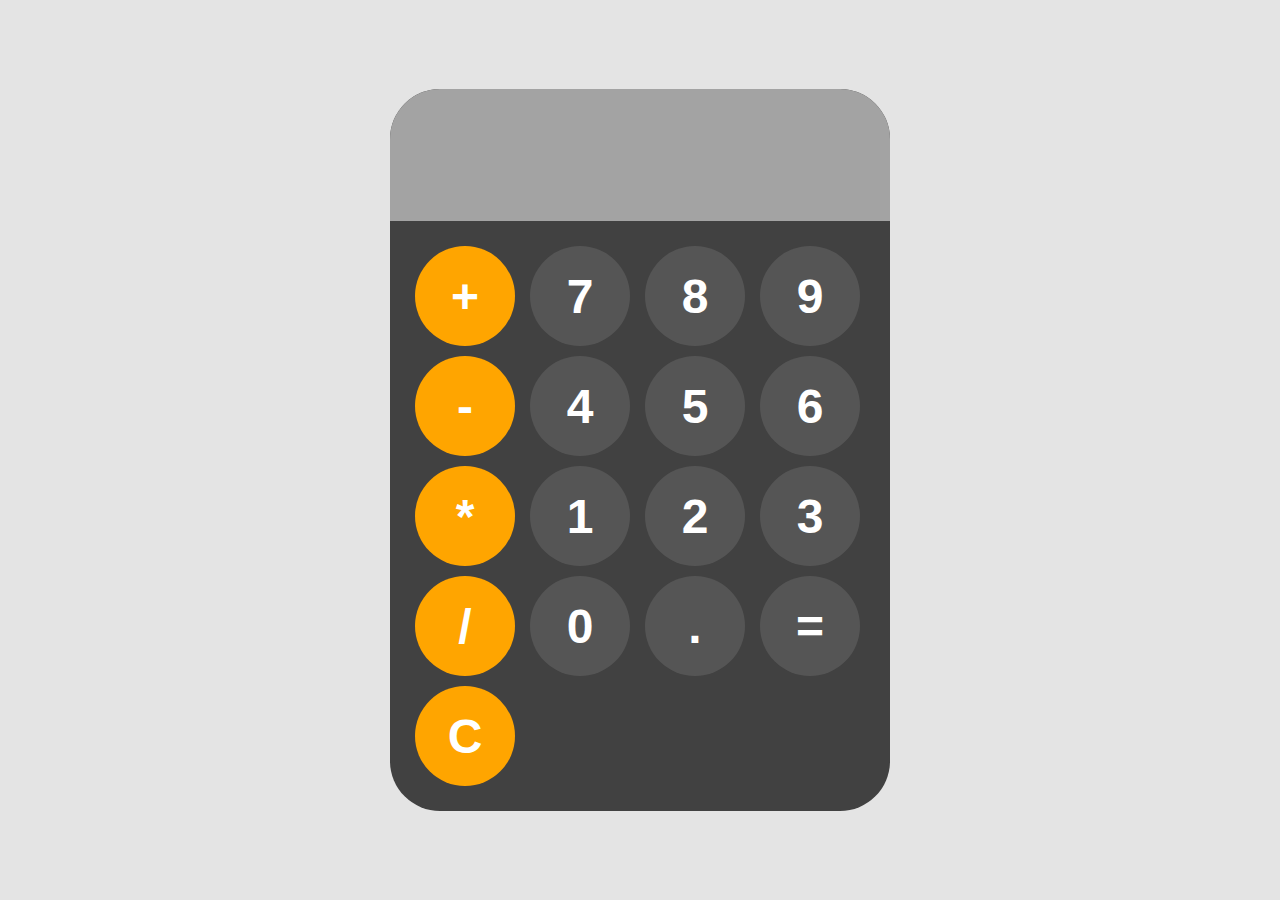
<file: calculator.html>
<!DOCTYPE html>
<html lang="en">
<head>
    <meta charset="UTF-8">
    <meta name="viewport" content="width=device-width, initial-scale=1.0">
    <title>Document</title>
    <link rel="stylesheet" href="Calculator_style.css">
</head>
<body>

    <div id="calculator">
        <input type="display" readonly id="display">
        <div id="keys">
            <button onclick="appendToDisplay('+')" class="operator-button">+</button>
            <button onclick="appendToDisplay('7')">7</button>
            <button onclick="appendToDisplay('8')">8</button>
            <button onclick="appendToDisplay('9')">9</button>
            <button onclick="appendToDisplay('-')" class="operator-button">-</button>
            <button onclick="appendToDisplay('4')">4</button>
            <button onclick="appendToDisplay('5')">5</button>
            <button onclick="appendToDisplay('6')">6</button>
            <button onclick="appendToDisplay('*')" class="operator-button">*</button>
            <button onclick="appendToDisplay('1')">1</button>
            <button onclick="appendToDisplay('2')">2</button>
            <button onclick="appendToDisplay('3')">3</button>
            <button onclick="appendToDisplay('/')" class="operator-button">/</button>
            <button onclick="appendToDisplay('0')">0</button>
            <button onclick="appendToDisplay('.')">.</button>
            <button onclick="calculate()">=</button>
            <button onclick="clearDisplay()" class="operator-button">C</button>
        </div>


    </div>
    <script src="index.js"></script> 
</body>
</html>
</file>
<file: Calculator_style.css>
body{
    margin: 0;
    display: flex;
    justify-content: center;
    align-items: center;
    height: 100vh;
    background-color: rgb(228, 228, 228);
}



#calculator{
    font-family: Arial, Helvetica, sans-serif;
    background-color: rgb(65, 65, 65);
    border-radius: 50px;
    max-width: 500px;
    overflow: hidden;

}

#display{
    width: 100%;
    padding: 20px;
    font-size: 5rem;
    text-align: start;
    border: none;
    background-color: rgb(163, 163, 163);
    color: rgb(255, 255, 255);
}

#keys{
    display: grid;
    grid-template-columns: repeat(4, 1fr);
    gap: 10px;
    padding: 25px;
}


button{
    width: 100px;
    height: 100px;
    border-radius: 50px;
    border: none;
    background-color: rgb(85, 85, 85);
    color: white;
    font-size: 3rem;
    font-weight: bold;
    cursor: pointer;
}

button:hover{
    background-color: rgb(105, 105, 105);
}
button:active{
    background-color: rgb(204, 204, 204);
}

.operator-button{
    background-color: orange;
}

.operator-button:hover{
    background-color: rgb(255, 186, 57);
}
.operator-button:active{
    background-color: rgb(255, 213, 134);
}
</file>
